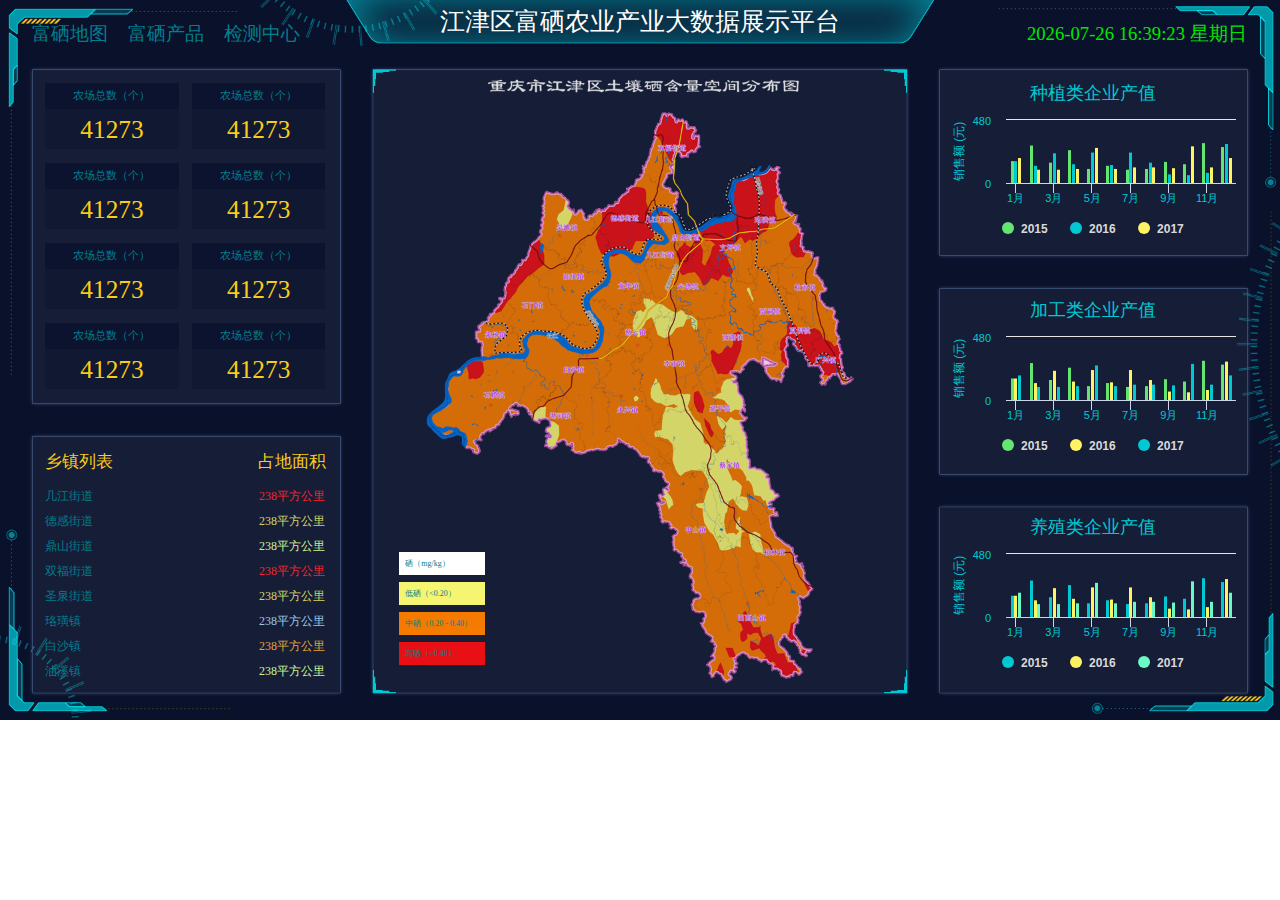
<file: index.html>
<!doctype html>
<html>
<head>
<!--声明当前页面的编码集：charset=gbk,gb2312(中文编码)，utf-8国际编码-->
<meta http-equiv="Content-Type" content="text/html; charset=utf-8">
<!--当前页面的三要素-->
<title>重庆江津区富硒数据展示平台-土壤硒含量富硒分布</title>
<meta name="Keywords" content="">
<meta name="Description" content="">
<link href="css/main.css" rel="stylesheet">
<!--css,js-->
<style type="text/css">
body{background:url(images/backpic1.png) no-repeat;background-size:cover;font-family:"Adobe 黑体";width:19.20rem;height:10.80rem;overflow-x:hidden;color:#fff;font-size:0.14rem;}
</style>

</head>
<body>
    <!--data_head start-->
    <div class="data_head">
        <div class="head1 h_nav">
            <ul>
                <li>
                    <a href="index.html">富硒地图</a>
                </li>
                <li>
                    <a href="product.html">富硒产品</a>
                </li>
                <li>
                    <a href="testcenter.html">检测中心</a>
                </li>
            </ul>
        </div>
        <div class="head1 head1_s">
            <h1>江津区富硒农业产业大数据展示平台</h1>
        </div>
        <div class="head1 head_time">
            <span id="localtime">2017-06-20 10:42:31</span>
        </div>
        <div class="clear"></div>
    </div>
    <!--end data_head-->

    <!--data_container start-->
    <div class="data_container">
        <div class="con_left">
            <div class="l_detail">
                    <dl>
                        <a>
                            <dt>农场总数（个）</dt>
                            <dd>41273</dd>
                        </a>
                        <a>
                            <dt>农场总数（个）</dt>
                            <dd>41273</dd>
                        </a>
                        <a>
                            <dt>农场总数（个）</dt>
                            <dd>41273</dd>
                        </a>
                        <a>
                            <dt>农场总数（个）</dt>
                            <dd>41273</dd>
                        </a>
                        <a>
                            <dt>农场总数（个）</dt>
                            <dd>41273</dd>
                        </a>
                        <a>
                            <dt>农场总数（个）</dt>
                            <dd>41273</dd>
                        </a>
                        <a>
                            <dt>农场总数（个）</dt>
                            <dd>41273</dd>
                        </a>
                        <a>
                            <dt>农场总数（个）</dt>
                            <dd>41273</dd>
                        </a>
                    </dl>
            </div>
            <div class="l_company">
                <div class="com_title">
                    <a class="t_t1">乡镇列表</a>
                    <a class="t_t2">占地面积</a>
                </div>
                <div class="com_list">
                    <ul id="itemlist2">
                        <li>
                            <a href="townIntro.html" target="_blank" class="l_com_list">几江街道</a>
                            <a class="l_com_star star5">238平方公里</a>
                        </li>
                        <li>
                            <a href="townIntro.html" target="_blank" class="l_com_list">德感街道</a>
                            <a class="l_com_star star3">238平方公里</a>
                        </li>
                        <li>
                            <a href="townIntro.html" target="_blank" class="l_com_list">鼎山街道</a>
                            <a class="l_com_star star1">238平方公里</a>
                        </li>
                        <li>
                            <a href="townIntro.html" target="_blank" class="l_com_list">双福街道</a>
                            <a class="l_com_star star5">238平方公里</a>
                        </li>
                        <li>
                            <a href="townIntro.html" target="_blank" class="l_com_list">圣泉街道</a>
                            <a class="l_com_star star3">238平方公里</a>
                        </li>
                        <li>
                            <a href="townIntro.html" target="_blank" class="l_com_list">珞璜镇</a>
                            <a class="l_com_star star2">238平方公里</a>
                        </li>
                        <li>
                            <a href="townIntro.html" target="_blank" class="l_com_list">白沙镇</a>
                            <a class="l_com_star star4">238平方公里</a>
                        </li>
                        <li>
                            <a href="townIntro.html" target="_blank" class="l_com_list">油溪镇</a>
                            <a class="l_com_star star1">238平方公里</a>
                        </li>
                        <li>
                            <a href="townIntro.html" target="_blank" class="l_com_list">李市镇</a>
                            <a class="l_com_star star4">238平方公里</a>
                        </li>
                        <li>
                            <a href="townIntro.html" target="_blank" class="l_com_list">先锋镇</a>
                            <a class="l_com_star star1">238平方公里</a>
                        </li>
                        <li>
                            <a href="townIntro.html" target="_blank" class="l_com_list">慈云镇</a>
                            <a class="l_com_star star4">238平方公里</a>
                        </li>
                        <li>
                            <a href="townIntro.html" target="_blank" class="l_com_list">杜市镇</a>
                            <a class="l_com_star star1">238平方公里</a>
                        </li>
                    </ul>
                </div>
            </div>
        </div>

        <div class="con_center">
            <div class="cen_infor">
                <a>硒（mg/kg）</a>
                <a class="ci_dx">低硒（<0.20）</a>
                <a class="ci_zx">中硒（0.20 - 0.40）</a>
                <a class="ci_gx">高硒（>0.40）</a>
            </div>
        </div>

        <div class="con_right">
            <div class="r_chart plant" id="container1"></div>
            <div class="r_chart process" id="container2"></div>
            <div class="r_chart breed" id="container3"></div>
        </div>

        <div class="clear"></div>
    </div>
    <!--end data_container-->

    <!--js-start-->
    <script type="text/javascript" src="js/adaptive.js"></script>
    <script type="text/javascript" src="js/jquery.js"></script>
    <script type="text/javascript" src="js/highcharts.js"></script>
    <script type="text/javascript" src="js/highcharts-3d.js"></script>
    <script type="text/javascript" src="js/chart.js"></script>
    <script type="text/javascript" src="js/time.js" ></script>
    <!--js-end-->
</body>
</html>
</file>
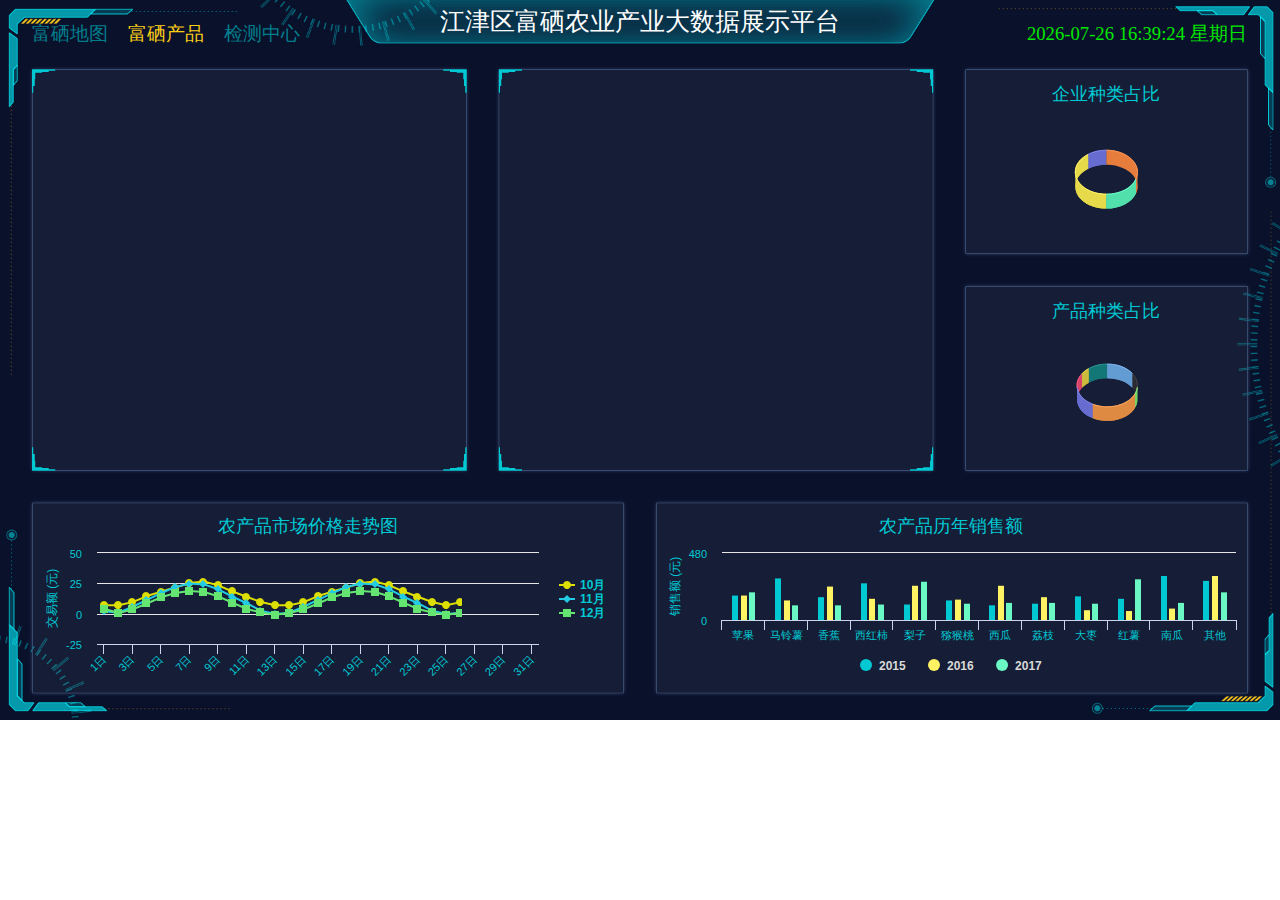
<file: product.html>
<!doctype html>
<html>
<head>
<!--声明当前页面的编码集：charset=gbk,gb2312(中文编码)，utf-8国际编码-->
<meta http-equiv="Content-Type" content="text/html; charset=utf-8">
<!--当前页面的三要素-->
<title>重庆江津区富硒数据展示平台-富硒产品</title>
<meta name="Keywords" content="">
<meta name="Description" content="">
<link href="css/main.css" rel="stylesheet">

<!--css,js-->
<style type="text/css">
body{background:url(images/backpic2.png) no-repeat;background-size:cover;font-family:"Adobe 黑体";width:19.20rem;height:10.80rem;overflow-x:hidden;color:#fff;font-size:0.14rem;}
</style>

</head>
<body>
    <!--data_head start-->
    <div class="data_head">
        <div class="head1 h_nav">
            <ul>
                <li>
                    <a href="index.html">富硒地图</a>
                </li>
                <li>
                    <a href="product.html" style="color:#fbcd15">富硒产品</a>
                </li>
                <li>
                    <a href="testcenter.html">检测中心</a>
                </li>
            </ul>
        </div>
        <div class="head1 head1_s">
            <h1>江津区富硒农业产业大数据展示平台</h1>
        </div>
        <div class="head1 head_time">
            <span id="localtime">2017-06-20 10:42:31</span>
        </div>
        <div class="clear"></div>
    </div>
    <!--end data_head-->

    <!--data_container start-->
    <div class="data_container">
        <div class="con_up">
            <div class="up_left">
                <a id="company_map"></a>
            </div>
            <div class="up_mid">
                <a id="product_map"></a>
            </div>
            <div class="up_right">
                <div class="r_top" id="container4"></div>
                <div class="r_down" id="container5"></div>
            </div>
            <div class="clear"></div>
        </div>
        <div class="con_down">
            <div class="down_left" id="container6"></div>
            <div class="down_right" id="container7"></div>
            <div class="clear"></div>
        </div>
    </div>
    <!--end data_container-->

    <!--js-start-->
    <script type="text/javascript" src="js/adaptive.js"></script>
    <script type="text/javascript" src="js/jquery.js"></script>
    <script type="text/javascript" src="js/highcharts.js"></script>
    <script type="text/javascript" src="js/highcharts-3d.js"></script>
    <script type="text/javascript" src="js/chart.js"></script>
    <script type="text/javascript" src="js/time.js" ></script>
    <script type="text/javascript" src="http://api.map.baidu.com/api?v=2.0&ak=QdkKiyNTGDK4kGu2ACXFhwFI"></script>
    <script type="text/javascript" src="js/qyfb_map.js" ></script>
    <script type="text/javascript" src="js/texticonoverlay.js"></script>
    <script type="text/javascript" src="js/maplib.js"></script>
    <script type="text/javascript" src="js/profb_map.js"></script>
    <script type="text/javascript">


    </script>
    <!--js-end-->
</body>
</html>
</file>
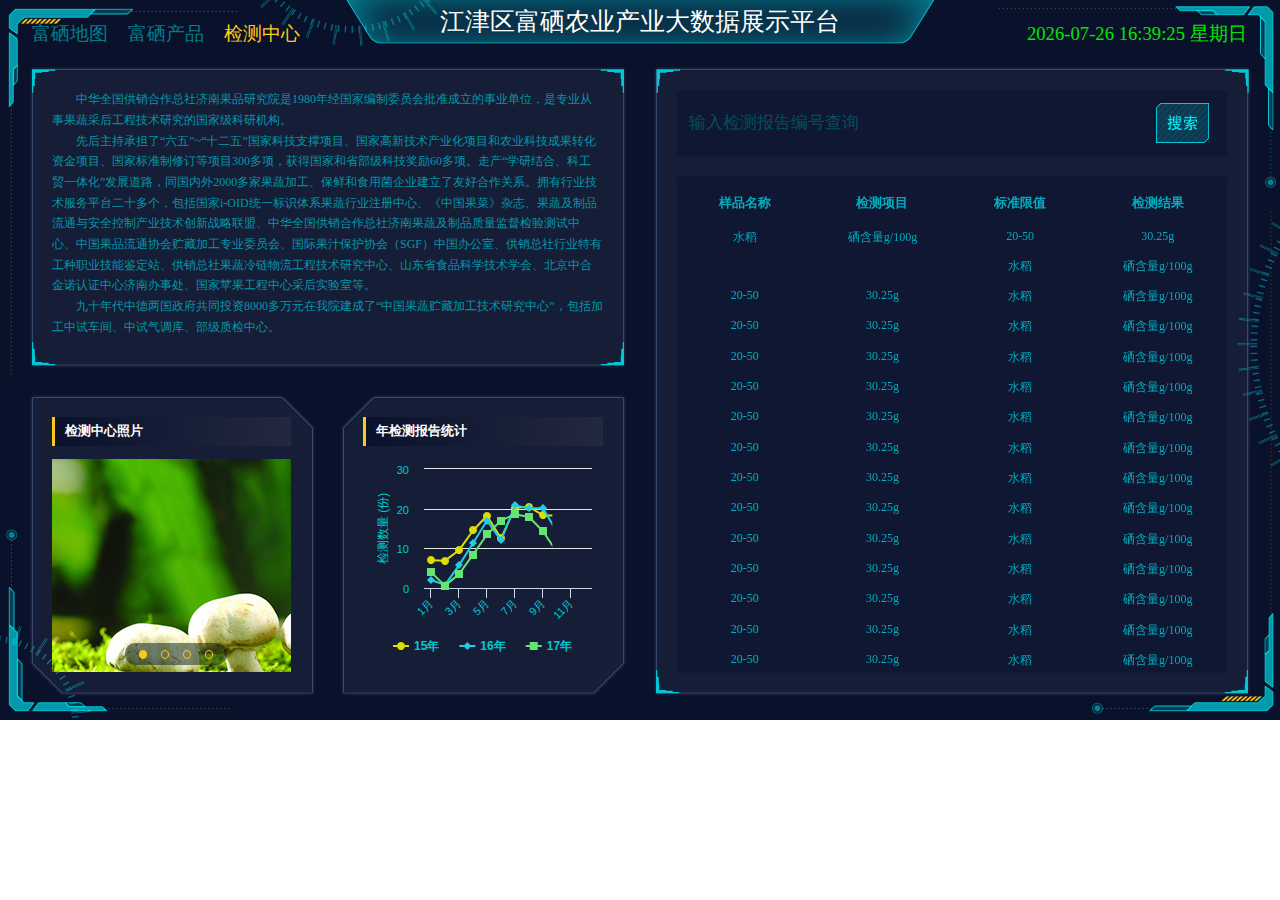
<file: testcenter.html>
<!doctype html>
<html>
<head>
<!--声明当前页面的编码集：charset=gbk,gb2312(中文编码)，utf-8国际编码-->
<meta http-equiv="Content-Type" content="text/html; charset=utf-8">
<!--当前页面的三要素-->
<title>重庆江津区富硒数据展示平台-富硒产品</title>
<meta name="Keywords" content="">
<meta name="Description" content="">
<link href="css/main.css" rel="stylesheet">
<!--css,js-->
<style type="text/css">
body{background:url(images/backpic3.png) no-repeat;background-size:cover;font-family:"Adobe 黑体";width:19.20rem;height:10.80rem;overflow-x:hidden;color:#fff;font-size:0.14rem;}
</style>

</head>
<body>
    <!--data_head start-->
    <div class="data_head">
        <div class="head1 h_nav">
            <ul>
                <li>
                    <a href="index.html">富硒地图</a>
                </li>
                <li>
                    <a href="product.html">富硒产品</a>
                </li>
                <li>
                    <a href="testcenter.html" style="color:#fbcd15">检测中心</a>
                </li>
            </ul>
        </div>
        <div class="head1 head1_s">
            <h1>江津区富硒农业产业大数据展示平台</h1>
        </div>
        <div class="head1 head_time">
            <span id="localtime">2017-06-20 10:42:31</span>
        </div>
        <div class="clear"></div>
    </div>
    <!--end data_head-->

    <!--data_container start-->
    <div class="data_container">
        <div class="con_test_left">
            <div class="tl_up">
                <div class="up_text">
                    <p>中华全国供销合作总社济南果品研究院是1980年经国家编制委员会批准成立的事业单位，是专业从事果蔬采后工程技术研究的国家级科研机构。</p>
                    <p>先后主持承担了“六五”~“十二五”国家科技支撑项目、国家高新技术产业化项目和农业科技成果转化资金项目、国家标准制修订等项目300多项，获得国家和省部级科技奖励60多项。走产“学研结合、科工贸一体化”发展道路，同国内外2000多家果蔬加工、保鲜和食用菌企业建立了友好合作关系。拥有行业技术服务平台二十多个，包括国家i-OID统一标识体系果蔬行业注册中心、《中国果菜》杂志、果蔬及制品流通与安全控制产业技术创新战略联盟、中华全国供销合作总社济南果蔬及制品质量监督检验测试中心、中国果品流通协会贮藏加工专业委员会、国际果汁保护协会（SGF）中国办公室、供销总社行业特有工种职业技能鉴定站、供销总社果蔬冷链物流工程技术研究中心、山东省食品科学技术学会、北京中合金诺认证中心济南办事处、国家苹果工程中心采后实验室等。</p>
                    <p>九十年代中德两国政府共同投资8000多万元在我院建成了“中国果蔬贮藏加工技术研究中心”，包括加工中试车间、中试气调库、部级质检中心。</p>
                </div>
            </div>
            <div class="tl_down">
                <div class="tl_down_left">
                    <div class="tdl_pic_box">
                        <h3>检测中心照片</h3>
                        <p>
                            <img src="images/pic1.png" />
                        </p>
                        <p>
                            <img src="images/pic2.png" />
                        </p>
                        <p>
                            <img src="images/pic1.png" />
                        </p>
                        <p>
                            <img src="images/pic2.png" />
                        </p>
                        <ul>
                            <li class="pb_focus"></li>
                            <li></li>
                            <li></li>
                            <li></li>
                        </ul>
                    </div>
                </div>
                <div class="tl_down_right">
                    <div class="tdr_report_box">
                        <h3>年检测报告统计</h3>
                        <div id="container8" style="height:3.19rem;"></div>
                    </div>
                </div>
            </div>
        </div>
        <div class="con_test_right">
            <div class="ctr_box">
                <div class="tr_up">
                    <input type="text" placeholder="输入检测报告编号查询" autofocus="autofocus" />
                    <a href="#">
                        <img src="images/se.png" alt="搜索">
                    </a>
                </div>
                <div class="tr_down">
                    <div class="trd_title">
                        <a>样品名称</a>
                        <a>检测项目</a>
                        <a>标准限值</a>
                        <a>检测结果</a>
                    </div>
                    <div class="trd_list">
                        <ul id="itemlist0">
                            <li>
                                <a>水稻</a>
                                <a>硒含量g/100g</a>
                                <a>20-50</a>
                                <a>30.25g</a>
                            </li>
                            <li>
                                <a>水稻</a>
                                <a>硒含量g/100g</a>
                                <a>20-50</a>
                                <a>30.25g</a>
                            </li>
                            <li>
                                <a>水稻</a>
                                <a>硒含量g/100g</a>
                                <a>20-50</a>
                                <a>30.25g</a>
                            </li>
                            <li>
                                <a>水稻</a>
                                <a>硒含量g/100g</a>
                                <a>20-50</a>
                                <a>30.25g</a>
                            </li>
                            <li>
                                <a>水稻</a>
                                <a>硒含量g/100g</a>
                                <a>20-50</a>
                                <a>30.25g</a>
                            </li>
                            <li>
                                <a>水稻</a>
                                <a>硒含量g/100g</a>
                                <a>20-50</a>
                                <a>30.25g</a>
                            </li>
                            <li>
                                <a>水稻</a>
                                <a>硒含量g/100g</a>
                                <a>20-50</a>
                                <a>30.25g</a>
                            </li>
                            <li>
                                <a>水稻</a>
                                <a>硒含量g/100g</a>
                                <a>20-50</a>
                                <a>30.25g</a>
                            </li>
                            <li>
                                <a>水稻</a>
                                <a>硒含量g/100g</a>
                                <a>20-50</a>
                                <a>30.25g</a>
                            </li>
                            <li>
                                <a>水稻</a>
                                <a>硒含量g/100g</a>
                                <a>20-50</a>
                                <a>30.25g</a>
                            </li>
                            <li>
                                <a>水稻</a>
                                <a>硒含量g/100g</a>
                                <a>20-50</a>
                                <a>30.25g</a>
                            </li>
                            <li>
                                <a>水稻</a>
                                <a>硒含量g/100g</a>
                                <a>20-50</a>
                                <a>30.25g</a>
                            </li>
                            <li>
                                <a>水稻</a>
                                <a>硒含量g/100g</a>
                                <a>20-50</a>
                                <a>30.25g</a>
                            </li>
                            <li>
                                <a>水稻</a>
                                <a>硒含量g/100g</a>
                                <a>20-50</a>
                                <a>30.25g</a>
                            </li>
                            <li>
                                <a>水稻</a>
                                <a>硒含量g/100g</a>
                                <a>20-50</a>
                                <a>30.25g</a>
                            </li>
                        </ul>
                    </div>
                </div>
            </div>
        </div>
    </div>
    <!--end data_container-->

    <!--js-start-->
    <script type="text/javascript" src="js/adaptive.js"></script>
    <script type="text/javascript" src="js/jquery.js"></script>
    <script type="text/javascript" src="js/highcharts.js"></script>
    <script type="text/javascript" src="js/highcharts-3d.js"></script>
    <script type="text/javascript" src="js/chart.js"></script>
    <script type="text/javascript" src="js/time.js" ></script>
    <script type="text/javascript" src="js/testcenter.js"></script>
    <!--js-end-->
</body>
</html>
</file>
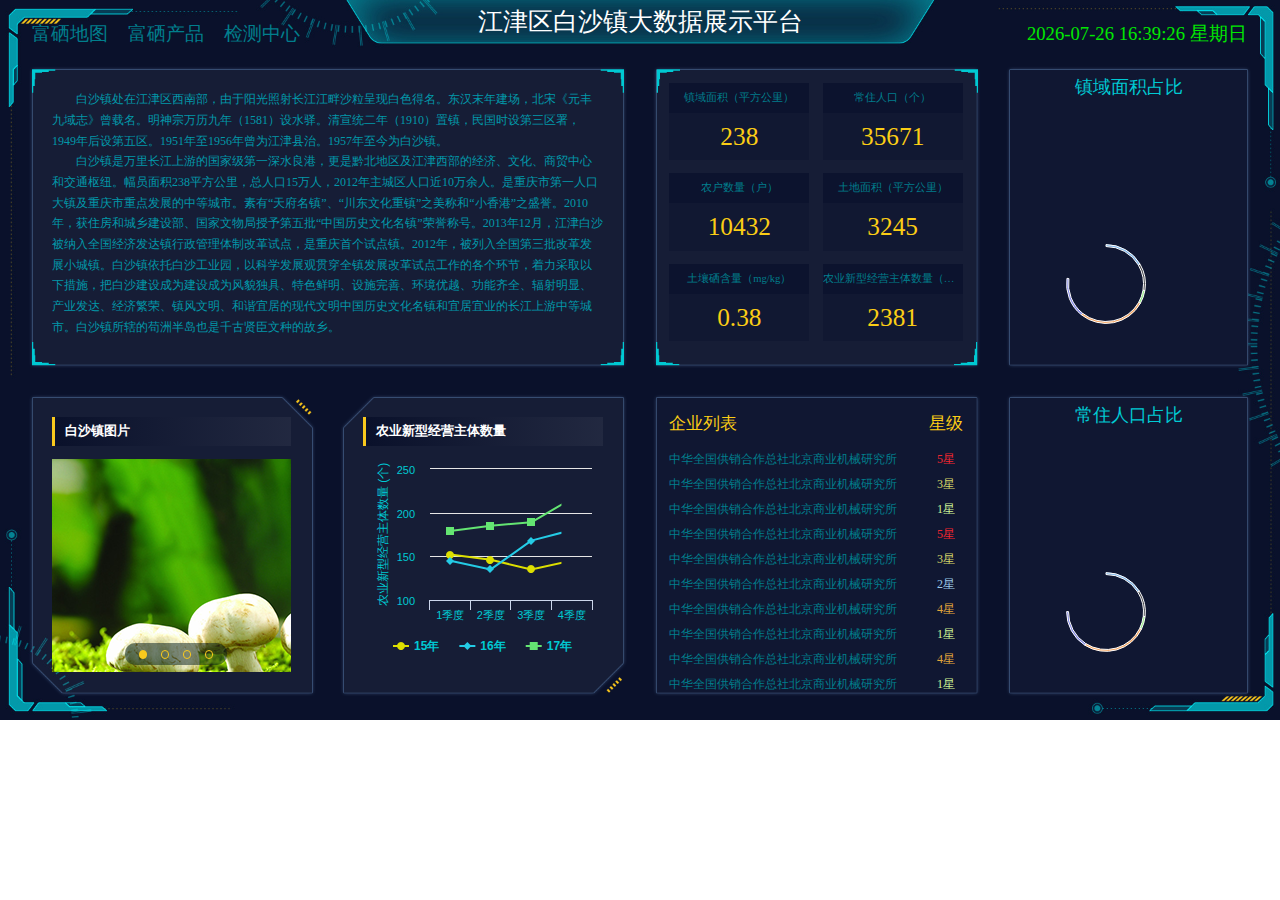
<file: townIntro.html>
<!doctype html>
<html>
<head>
<!--声明当前页面的编码集：charset=gbk,gb2312(中文编码)，utf-8国际编码-->
<meta http-equiv="Content-Type" content="text/html; charset=utf-8">
<!--当前页面的三要素-->
<title>重庆江津区富硒数据展示平台-富硒产品</title>
<meta name="Keywords" content="">
<meta name="Description" content="">
<link href="css/main.css" rel="stylesheet">
<!--css,js-->
<style type="text/css">
body{background:url(images/backpic4.png) no-repeat;background-size:cover;font-family:"Adobe 黑体";width:19.20rem;height:10.80rem;overflow-x:hidden;color:#fff;font-size:0.14rem;}
</style>

</head>
<body>
    <!--data_head start-->
    <div class="data_head">
        <div class="head1 h_nav">
            <ul>
                <li>
                    <a href="index.html">富硒地图</a>
                </li>
                <li>
                    <a href="product.html">富硒产品</a>
                </li>
                <li>
                    <a href="testcenter.html">检测中心</a>
                </li>
            </ul>
        </div>
        <div class="head1 head1_s">
            <h1>江津区白沙镇大数据展示平台</h1>
        </div>
        <div class="head1 head_time">
            <span id="localtime">2017-06-20 10:42:31</span>
        </div>
        <div class="clear"></div>
    </div>
    <!--end data_head-->

    <!--data_container start-->
    <div class="data_container">
        <div class="con_test_left">
            <div class="tl_up">
                <div class="up_text">
                    <p>白沙镇处在江津区西南部，由于阳光照射长江江畔沙粒呈现白色得名。东汉末年建场，北宋《元丰九域志》曾载名。明神宗万历九年（1581）设水驿。清宣统二年（1910）置镇，民国时设第三区署，1949年后设第五区。1951年至1956年曾为江津县治。1957年至今为白沙镇。</p>
                    <p>白沙镇是万里长江上游的国家级第一深水良港，更是黔北地区及江津西部的经济、文化、商贸中心和交通枢纽。幅员面积238平方公里，总人口15万人，2012年主城区人口近10万余人。是重庆市第一人口大镇及重庆市重点发展的中等城市。素有“天府名镇”、“川东文化重镇”之美称和“小香港”之盛誉。2010年，获住房和城乡建设部、国家文物局授予第五批“中国历史文化名镇”荣誉称号。2013年12月，江津白沙被纳入全国经济发达镇行政管理体制改革试点，是重庆首个试点镇。2012年，被列入全国第三批改革发展小城镇。白沙镇依托白沙工业园，以科学发展观贯穿全镇发展改革试点工作的各个环节，着力采取以下措施，把白沙建设成为建设成为风貌独具、特色鲜明、设施完善、环境优越、功能齐全、辐射明显、产业发达、经济繁荣、镇风文明、和谐宜居的现代文明中国历史文化名镇和宜居宜业的长江上游中等城市。白沙镇所辖的苟洲半岛也是千古贤臣文种的故乡。</p>
                </div>
            </div>
            <div class="tl_down">
                <div class="tl_down_left">
                    <div class="tdl_pic_box">
                        <h3>白沙镇图片</h3>
                        <p>
                            <img src="images/pic1.png" />
                        </p>
                        <p>
                            <img src="images/pic2.png" />
                        </p>
                        <p>
                            <img src="images/pic1.png" />
                        </p>
                        <p>
                            <img src="images/pic2.png" />
                        </p>
                        <ul>
                            <li class="pb_focus"></li>
                            <li></li>
                            <li></li>
                            <li></li>
                        </ul>
                    </div>
                </div>
                <div class="tl_down_right">
                    <div class="tdr_report_box">
                        <h3>农业新型经营主体数量</h3>
                        <div id="container11" style="height:3.19rem;"></div>
                    </div>
                </div>
            </div>
        </div>
        <div class="con_test_right town_right">
            <div class="ctr_town town1">
                <dl>
                    <a>
                        <dt>镇域面积（平方公里）</dt>
                        <dd>238</dd>
                    </a>
                    <a class="ml">
                        <dt>常住人口（个）</dt>
                        <dd>35671</dd>
                    </a>
                    <a>
                        <dt>农户数量（户）</dt>
                        <dd>10432</dd>
                    </a>
                    <a class="ml">
                        <dt>土地面积（平方公里）</dt>
                        <dd>3245</dd>
                    </a>
                    <a>
                        <dt>土壤硒含量（mg/kg）</dt>
                        <dd>0.38</dd>
                    </a>
                    <a class="ml">
                        <dt>农业新型经营主体数量（个）</dt>
                        <dd>2381</dd>
                    </a>
                </dl>
            </div>
            <div class="ctr_town town2">
                <div id="container9"></div>
            </div>
            <div class="ctr_town town3">
                <div class="com_title">
                    <a class="t_t1">企业列表</a>
                    <a class="t_t2">星级</a>
                </div>
                <div class="com_list">
                    <ul id="itemlist1">
                        <li>
                            <a class="l_com_list">中华全国供销合作总社北京商业机械研究所</a>
                            <a class="l_com_star star5">5星</a>
                        </li>
                        <li>
                            <a class="l_com_list">中华全国供销合作总社北京商业机械研究所</a>
                            <a class="l_com_star star3">3星</a>
                        </li>
                        <li>
                            <a class="l_com_list">中华全国供销合作总社北京商业机械研究所</a>
                            <a class="l_com_star star1">1星</a>
                        </li>
                        <li>
                            <a class="l_com_list">中华全国供销合作总社北京商业机械研究所</a>
                            <a class="l_com_star star5">5星</a>
                        </li>
                        <li>
                            <a class="l_com_list">中华全国供销合作总社北京商业机械研究所</a>
                            <a class="l_com_star star3">3星</a>
                        </li>
                        <li>
                            <a class="l_com_list">中华全国供销合作总社北京商业机械研究所</a>
                            <a class="l_com_star star2">2星</a>
                        </li>
                        <li>
                            <a class="l_com_list">中华全国供销合作总社北京商业机械研究所</a>
                            <a class="l_com_star star4">4星</a>
                        </li>
                        <li>
                            <a class="l_com_list">中华全国供销合作总社北京商业机械研究所</a>
                            <a class="l_com_star star1">1星</a>
                        </li>
                        <li>
                            <a class="l_com_list">中华全国供销合作总社北京商业机械研究所</a>
                            <a class="l_com_star star4">4星</a>
                        </li>
                        <li>
                            <a class="l_com_list">中华全国供销合作总社北京商业机械研究所</a>
                            <a class="l_com_star star1">1星</a>
                        </li>
                        <li>
                            <a class="l_com_list">中华全国供销合作总社北京商业机械研究所</a>
                            <a class="l_com_star star4">4星</a>
                        </li>
                        <li>
                            <a class="l_com_list">中华全国供销合作总社北京商业机械研究所</a>
                            <a class="l_com_star star1">1星</a>
                        </li>
                    </ul>
                </div>
            </div>
            <div class="ctr_town town4">
                <div id="container10"></div>
            </div>
        </div>
    </div>
    <!--end data_container-->

    <!--js-start-->
    <script type="text/javascript" src="js/adaptive.js"></script>
    <script type="text/javascript" src="js/jquery.js"></script>
    <script type="text/javascript" src="js/highcharts.js"></script>
    <script type="text/javascript" src="js/highcharts-3d.js"></script>
    <script type="text/javascript" src="js/chart.js"></script>
    <script type="text/javascript" src="js/time.js" ></script>
    <script type="text/javascript" src="js/testcenter.js"></script>
    <script type="text/javascript" src="js/townIntro.js"></script>

    <!--js-end-->
</body>
</html>
</file>
<file: css/main.css>
@charset "utf-8";
/* CSS Document */

*{margin:0;padding:0;list-style:none;text-decoration:none;outline:none;}
img{display:block; border:none;}
a{text-decoration:none;}
input{margin:0; padding:0; border:none; outline:none;}
p,td,dd,textarea{margin:0; padding:0; }
ul,li,h1,h2,h3,h4,h5{margin:0; padding:0; list-style:none; line-height:normal;}
button{border:none; padding:0; background:none; cursor:pointer;}
table{border-collapse:collapse;border-color:#333;}
.clear{clear:both;}
#companymap,#productmap{overflow:hidden;margin:0;}
.BMap_cpyCtrl{display:none;}.anchorBL{display:none;}

/*data_head*/
.data_head{width:19.20rem;height:0.65rem;}
.data_head .head1{float:left;width:5.19rem;}
.data_head .h_nav ul{margin-left:0.48rem;}
.data_head .h_nav ul li{float:left;padding-top:0.31rem;margin-right:0.3rem;}
.data_head .h_nav ul li a{color:#017e8c;font-size:0.28rem;}
.data_head .h_nav ul li a:hover{color:#fbcd15;}
.data_head .head1_s{width:8.82rem;}
.data_head .head1_s h1{font-size:0.38rem;font-weight:normal;text-align:center;line-height:0.65rem;}
.data_head .head_time{float:right;padding-top:0.31rem;}
.data_head .head_time span{font-size:0.28rem;color:#017e8c;float:right;padding-right:0.5rem;}

/*data_container*/
.data_container{margin:0.39rem auto 0;width:18.24rem;height:9.34rem;}
/*富硒地图*/
.data_container .con_left{width:4.61rem;height:9.34rem;float:left;}
.data_container .con_left .l_detail{width:4.6rem;height:5rem;}
.data_container .con_left .l_detail dl a{display:block;float:left;margin:0.2rem 0 0 0.2rem;}
.data_container .con_left .l_detail dl a dt{width:2rem;height:0.4rem;background:rgba(10, 17, 43, 0.78);font-size:0.16rem;color:#017e8c;text-align:center;line-height:0.4rem;}
.data_container .con_left .l_detail dl a dd{width:2rem;height:0.6rem;background:rgba(10, 17, 43, 0.35);font-size:0.38rem;color:#fbcd15;text-align:center;line-height:0.6rem;}
.data_container .con_left .l_company{width:4.6rem;height:3.84rem;margin-top:0.48rem;}
.data_container .con_left .l_company .com_title{height:0.8rem;}
.data_container .con_left .l_company .com_title a{line-height:0.8rem;color:#fbcd15;font-size:0.26rem;display:block;float:left;}
.data_container .con_left .l_company .com_title .t_t1{width:3rem;margin-left:0.2rem;}
.data_container .con_left .l_company .com_title .t_t2{width:1.4rem;text-align:center;}
.data_container .con_left .l_company .com_list{margin-left:0.2rem;height:3.05rem;overflow:hidden;}
.data_container .con_left .l_company .com_list ul li a{font-size:0.18rem;color:#017e8c;display:block;float:left;margin-bottom:0.12rem;text-overflow:ellipsis;overflow:hidden;white-space:nowrap;}
.data_container .con_left .l_company .com_list ul li .l_com_list:hover{color:#fff;}
.data_container .con_left .l_company .com_list ul li .l_com_list{width:3rem;}
.data_container .con_left .l_company .com_list ul li .l_com_star{width:1.4rem;text-align:center;}
.data_container .con_left .l_company .com_list ul li .star5{color:#f2262f;}
.data_container .con_left .l_company .com_list ul li .star4{color:#e2a53a;}
.data_container .con_left .l_company .com_list ul li .star3{color:#d4d568;}
.data_container .con_left .l_company .com_list ul li .star2{color:#9bc8e7;}
.data_container .con_left .l_company .com_list ul li .star1{color:#cdf496;}
.data_container .con_center{width:8rem;height:9.34rem;float:left;margin-left:0.49rem;position:relative;}
.data_container .cen_infor{position:absolute;bottom:0.3rem;left:0.3rem;}
.data_container .cen_infor a{width:1.2rem;height:0.35rem;color:#017e8c;display:block;font-size:0.12rem;margin:0.1rem;padding-left:0.1rem;line-height:0.35rem;background:#fff;}
.data_container .cen_infor .ci_dx{background:#f5f571;}
.data_container .cen_infor .ci_zx{background:#f57b00;}
.data_container .cen_infor .ci_gx{background:#e81015;}
.data_container .con_right{width:4.61rem;height:9.34rem;float:left;margin-left:0.5rem;}
.data_container .con_right .r_chart{width:4.61rem;height:2.7rem;margin:0 0 0.48rem;padding:0.08rem 0 0;}
.data_container .con_right .breed{margin:0.48rem 0 0}

/*富硒产品*/
.data_container .con_up{width:18.22rem;height:6rem;margin-bottom:0.5rem;}
.data_container .con_up .up_left{width:6.5rem;height:6rem;margin-right:0.5rem;float:left;position:relative;}
.data_container .con_up .up_left a{width:5.9rem;height:5.4rem;position:absolute;top:0.3rem;left:0.3rem;}
.data_container .con_up .up_mid{width:6.5rem;height:6rem;margin-right:0.5rem;float:left;position:relative;}
.data_container .con_up .up_mid a{width:5.9rem;height:5.4rem;position:absolute;top:0.3rem;left:0.3rem;}
.data_container .con_up .up_right{width:4.22rem;height:6rem;float:left;}
.data_container .con_up .up_right .r_top{width:4.22rem;height:2.65rem;margin-bottom:0.5rem;padding-top:0.1rem;}
.data_container .con_up .up_right .r_down{width:4.22rem;height:2.65rem;padding-top:0.1rem;}
.data_container .con_down{width:18.22rem;height:2.84rem;}
.data_container .con_down .down_left{width:8.86rem;height:2.76rem;float:left;margin-right:0.48rem;padding-top:0.08rem;}
.data_container .con_down .down_right{width:8.86rem;height:2.76rem;float:left;padding-top:0.08rem;}

/*检测中心*/
.data_container .con_test_left{width:8.86rem;height:9.34rem;float:left;margin-right:0.5rem;}
.data_container .con_test_left .tl_up{width:8.86rem;height:4.42rem;margin-bottom:0.5rem;position:relative;}
.data_container .con_test_left .tl_up .up_text{width:8.26rem;height:3.82rem;position:absolute;top:0.3rem;left:0.3rem;overflow:hidden;}
.data_container .con_test_left .tl_up .up_text p{font-size:0.18rem;color:#0298a9;line-height:0.31rem;text-indent:2em;}
.data_container .con_test_left .tl_down{width:8.86rem;height:4.42rem;}
.data_container .con_test_left .tl_down .tl_down_left{width:4.19rem;height:4.42rem;float:left;margin-right:0.48rem;position:relative;}
.data_container .con_test_left .tl_down .tl_down_left .tdl_pic_box{width:3.59rem;height:3.82rem;position:absolute;top:0.3rem;left:0.3rem;overflow:hidden;position:relative;}
.data_container .con_test_left .tl_down .tl_down_left .tdl_pic_box h3{height:0.43rem;line-height:0.43rem;diaplay:block;font-size:0.2rem;margin-bottom:0.2rem;background-image:linear-gradient(to left,rgba(255, 255, 255, 0.05),rgb(10, 17, 43));border-left:0.05rem solid #f9c91d;padding-left:0.15rem;}
.data_container .con_test_left .tl_down .tl_down_left .tdl_pic_box ul{position:absolute;background:rgba(0, 26, 27, 0.5);bottom:0.1rem;padding:0.1rem;border-radius:0.15rem;left:1.1rem;}
.data_container .con_test_left .tl_down .tl_down_left .tdl_pic_box ul li{width:0.1rem;height:0.1rem;border:1px solid #f9c91d;border-radius:50%;float:left;margin:0 0.1rem;}
.data_container .con_test_left .tl_down .tl_down_left .tdl_pic_box ul .pb_focus{background:#f9c91d;}
.data_container .con_test_left .tl_down .tl_down_right{width:4.19rem;height:4.42rem;float:left}
.data_container .con_test_left .tl_down .tl_down_right .tdr_report_box{width:3.59rem;height:3.82rem;position:absolute;top:0.3rem;left:0.3rem;overflow:hidden;position:relative;}
.data_container .con_test_left .tl_down .tl_down_right .tdr_report_box h3{height:0.43rem;line-height:0.43rem;diaplay:block;font-size:0.2rem;margin-bottom:0.2rem;background-image:linear-gradient(to left,rgba(255, 255, 255, 0.05),rgb(10, 17, 43));border-left:0.05rem solid #f9c91d;padding-left:0.15rem;}

.data_container .con_test_right{width:8.87rem;height:9.34rem;float:left;}
.data_container .con_test_right .ctr_box{width:8.26rem;height:8.74rem;margin:0.3rem 0 0 0.3rem;}
.data_container .con_test_right .ctr_box .tr_up{width:8.26rem;height:1rem;margin-bottom:0.3rem;}
.data_container .con_test_right .ctr_box .tr_up input{width:6.8rem;height:1rem;float:left;background:transparent;padding-left:0.2rem;font-size:0.26rem;color:#02f4ff;}
.data_container .con_test_right .ctr_box .tr_up input:-moz-placeholder, textarea:-moz-placeholder {color:#015059;}
input:-ms-input-placeholder, textarea:-ms-input-placeholder {color:#015059;}
input::-webkit-input-placeholder, textarea::-webkit-input-placeholder {color:#015059;}
.data_container .con_test_right .ctr_box .tr_up a{width:1.20rem;height:1rem;display:block;float:left;text-align:center;line-height:1rem;}
.data_container .con_test_right .ctr_box .tr_up a img{width:0.8rem;height:0.6rem;margin:0.2rem auto;}
.data_container .con_test_right .ctr_box .tr_down{width:8.26rem;height:7.44rem;}
.data_container .con_test_right .ctr_box .tr_down .trd_title{width:8.26rem;height:0.8rem;}
.data_container .con_test_right .ctr_box .tr_down .trd_title a{width:2.065rem;height:0.8rem;display:block;float:left;text-align:center;line-height:0.8rem;font-size:0.2rem;font-weight:600;color:#02acbf;}
.data_container .con_test_right .ctr_box .tr_down .trd_list{height:6.64rem;overflow:hidden;}
.data_container .con_test_right .ctr_box .tr_down .trd_list ul li a{width:2.065rem;display:block;float:left;text-align:center;font-size:0.18rem;color:#02acbf;padding-bottom:0.2rem;text-overflow:ellipsis;overflow:hidden;white-space:nowrap;}

/*乡镇*/
.data_container .town_right{position:relative;}
.data_container .town_right .ctr_town{position:absolute;margin:0.2rem;}
.data_container .town_right .town1{top:0;left:0;width:4.4rem;height:4.02rem;}
.data_container .town_right .town2{top:0;right:0;width:3.56rem;height:4.42rem;margin:0;}
.data_container .town_right .town3{bottom:0;left:0;width:4.8rem;height:4.42rem;margin:0;}
.data_container .town_right .town4{bottom:0;right:0;width:3.56rem;height:4.42rem;margin:0;}
.data_container .town_right .ctr_town dl a{display:block;float:left;margin-bottom:0.2rem;}
.data_container .town_right .ctr_town dl .ml{margin-left:0.2rem;}
.data_container .town_right .ctr_town dl a dt{width:2.1rem;height:0.45rem;background:rgba(10, 17, 43, 0.78);color:#017e8c;text-align:center;line-height:0.45rem;font-size:0.16rem;text-overflow:ellipsis;overflow:hidden;white-space:nowrap;}
.data_container .town_right .ctr_town dl a dd{width:2.1rem;height:0.71rem;background:rgba(10, 17, 43, 0.35);color:#fbcd15;text-align:center;line-height:0.71rem;font-size:0.38rem;overflow:hidden;}
.data_container .town_right .town3 .com_title{height:0.8rem;}
.data_container .town_right .town3 .com_title a{line-height:0.8rem;color:#fbcd15;font-size:0.26rem;display:block;float:left;}
.data_container .town_right .town3 .com_title .t_t1{width:3.7rem;margin-left:0.2rem;}
.data_container .town_right .town3 .com_title .t_t2{width:0.9rem;text-align:center;}
.data_container .town_right .town3 .com_list{margin-left:0.2rem;height:3.61rem;overflow:hidden;}
.data_container .town_right .town3 .com_list ul li a{font-size:0.18rem;color:#017e8c;display:block;float:left;margin-bottom:0.12rem;text-overflow:ellipsis;overflow:hidden;white-space:nowrap;}
.data_container .town_right .town3 .com_list ul li .l_com_list{width:3.7rem;}
.data_container .town_right .town3 .com_list ul li .l_com_star{width:0.9rem;text-align:center;}
.data_container .town_right .town3 .com_list ul li .star5{color:#f2262f;}
.data_container .town_right .town3 .com_list ul li .star4{color:#e2a53a;}
.data_container .town_right .town3 .com_list ul li .star3{color:#d4d568;}
.data_container .town_right .town3 .com_list ul li .star2{color:#9bc8e7;}
.data_container .town_right .town3 .com_list ul li .star1{color:#cdf496;}
</file>
